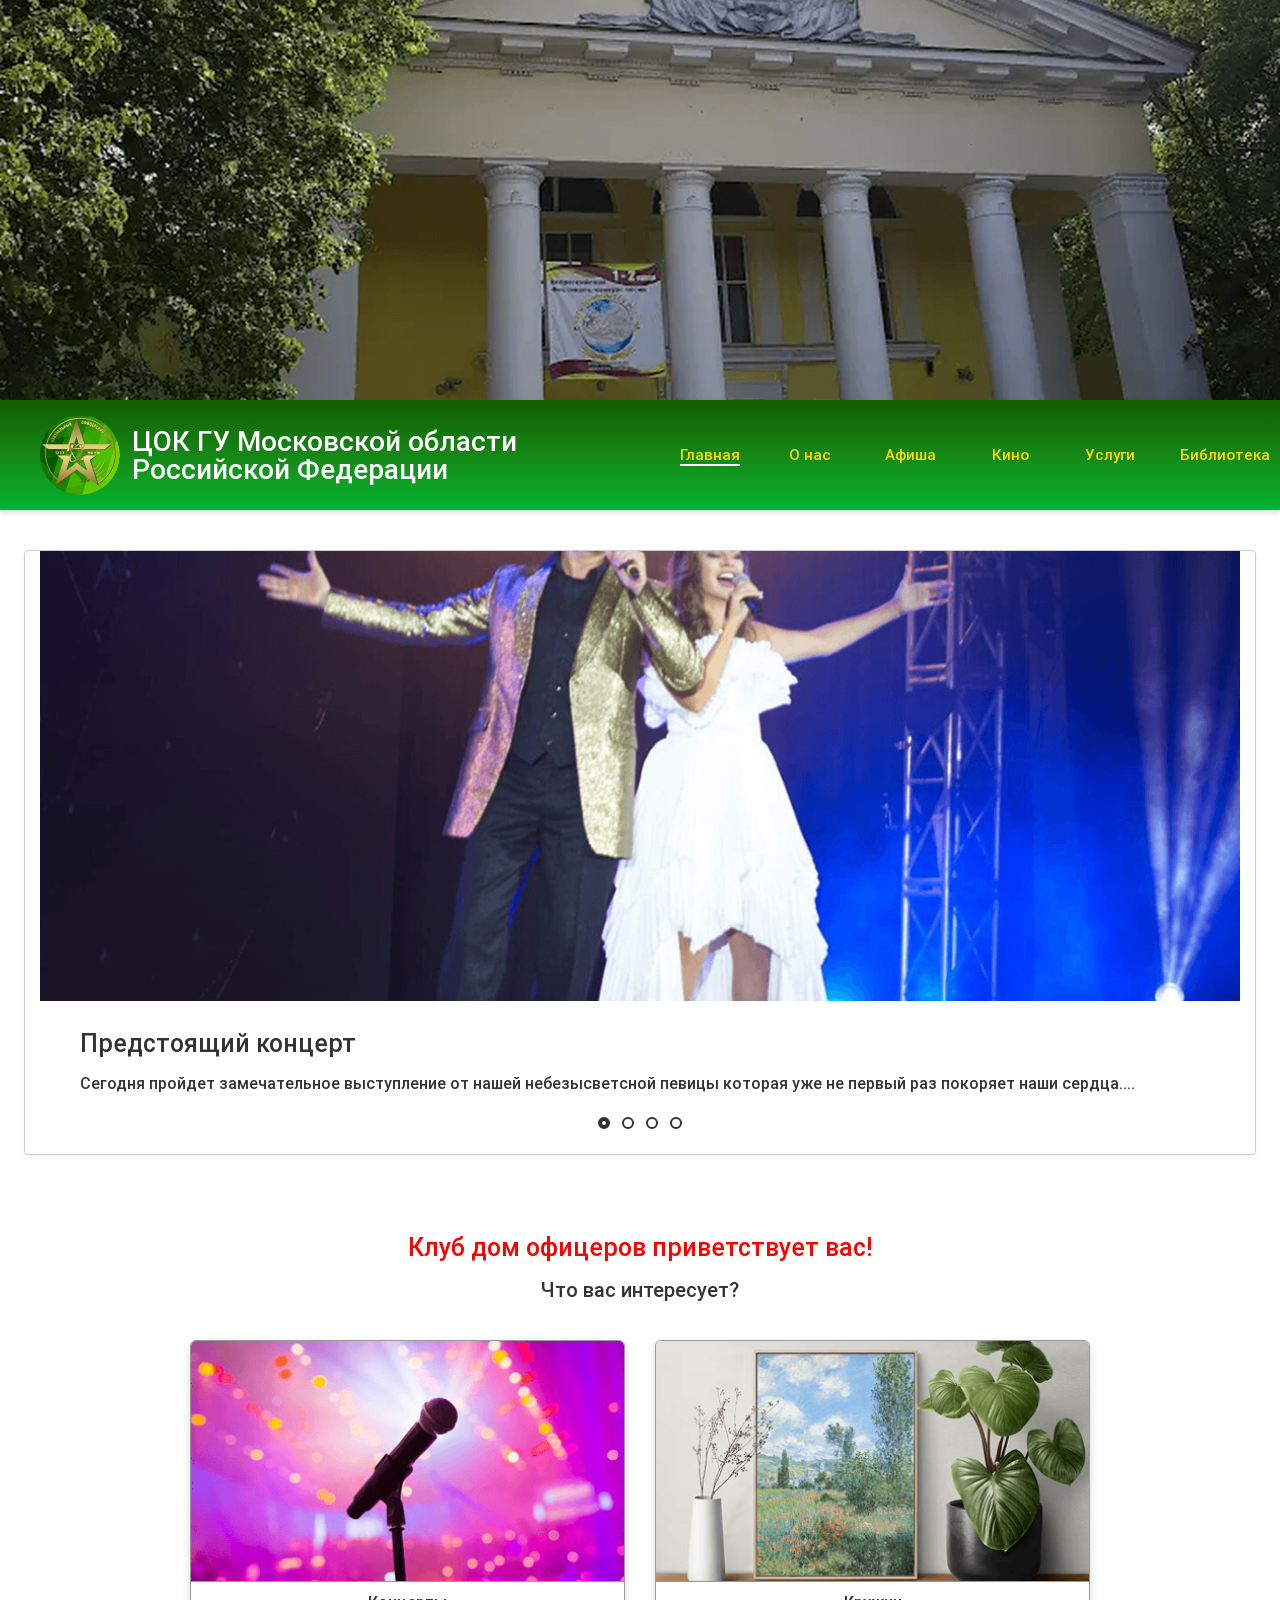
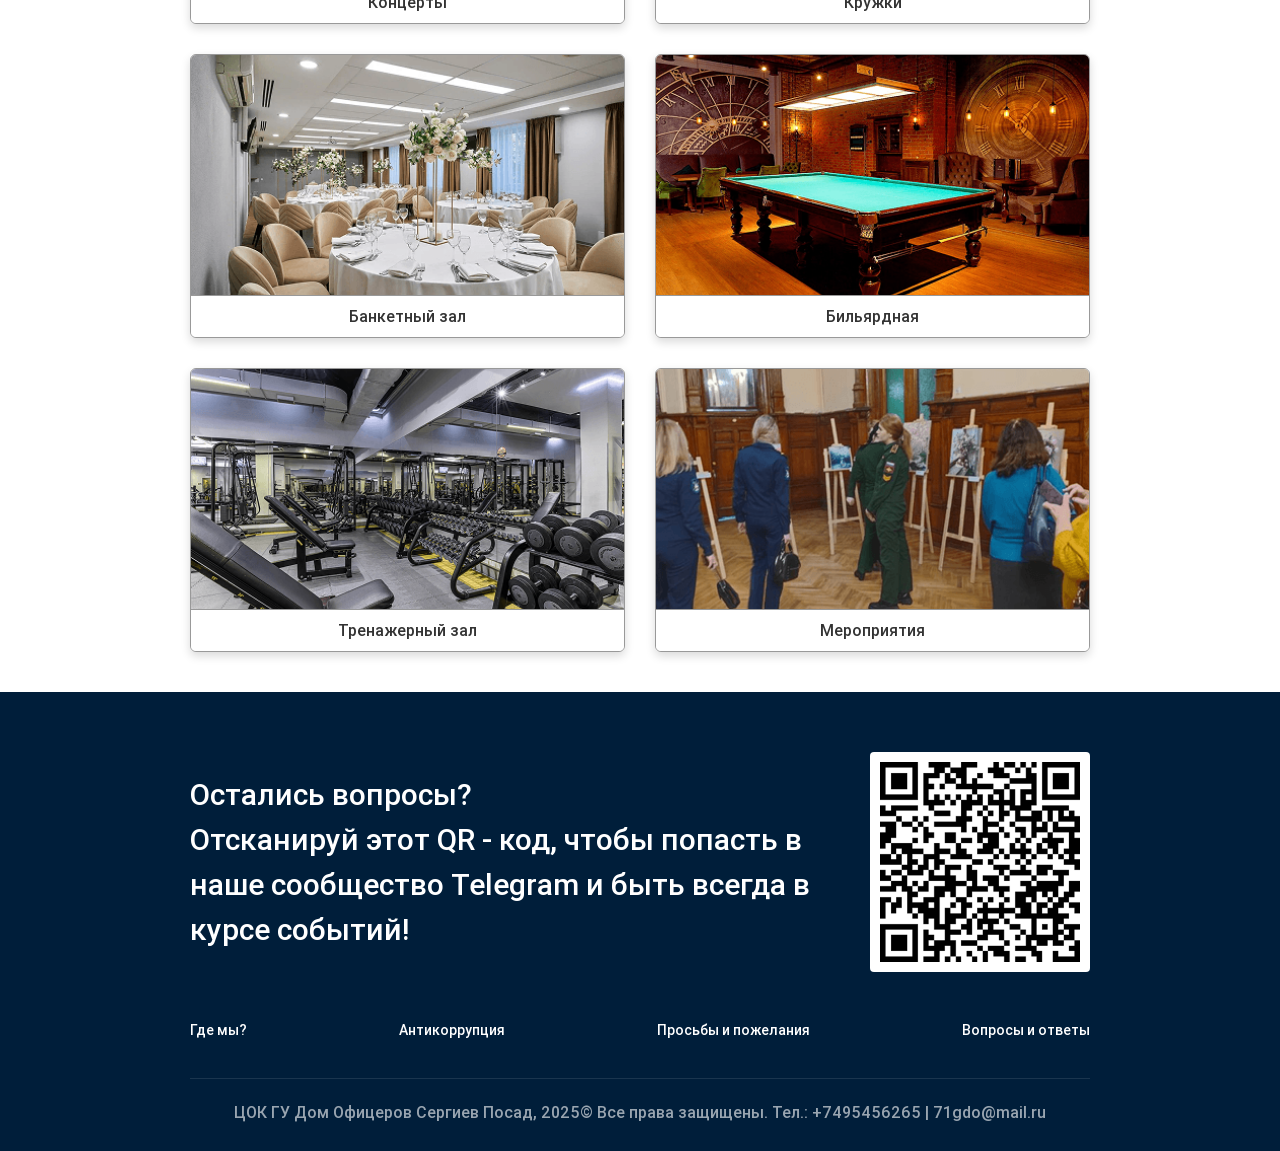
<file: index.html>
<!DOCTYPE html>
<html lang="ru">
<head>
    <meta charset="UTF-8">
    <meta name="viewport" content="width=device-width, initial-scale=1.0">
    <link rel="stylesheet" href="css/normalize.css">
    <link rel="stylesheet" href="css/reset.css">
    <link rel="stylesheet" href="css/style.css">
    <title>Главная страница</title>
    <script src="js/animation.js" defer></script>
</head>
<body>

    <header class="main-header">

        <div class="main-header__image">

        </div>

        <div class="header-bar">
            <div class="header-bar__container container">
                
                <div class="header-bar__branding">
                    <img src="icons/logo.svg" alt="Логотип ЦОК" class="header-bar__logo">
                    <span class="header-bar__title">ЦОК ГУ Московской области Российской Федерации</span>
                </div>

                <button class="header-bar__burger" aria-label="Открыть меню">
                    <span class="header-bar__burger-line"></span>
                </button>
                
                <nav class="header-menu">
                    <ul class="header-menu__list">

                        <li class="header-menu__item">
                            <a href="index.html" class="header-menu__link header-menu__link-active">Главная</a>
                        </li>
                        <li class="header-menu__item">
                            <a href="1.html" class="header-menu__link">О нас</a>
                        </li>
                        <li class="header-menu__item">
                            <a href="2.html" class="header-menu__link">Афиша</a>
                        </li>
                        <li class="header-menu__item">
                            <a href="#" class="header-menu__link">Кино</a>
                        </li>
                        <li class="header-menu__item">
                            <a href="#" class="header-menu__link">Услуги</a>
                        </li>
                        <li class="header-menu__item">
                            <a href="#" class="header-menu__link">Библиотека</a>
                        </li>
                    </ul>
                </nav>

            </div>
        </div>
    </header>



    <section class="first-content anim-items">


         <div class="promo-slider container">
            
            <div class="promo-slider__preview">
                <img src="img/image1.png" alt="Выступление на сцене" class="promo-slider__image">
            </div>
            
            <div class="promo-slider__content">
                <h1 class="promo-slider__title">Предстоящий концерт</h1>
                <p class="promo-slider__text">
                    Сегодня пройдет замечательное выступление от нашей небезысветсной певицы которая уже не первый раз покоряет наши сердца....
                </p>
            </div>
            

            <div class="promo-slider__pagination slider-dots">
                <button class="slider-dots__item slider-dots__item--active" aria-label="Слайд 1"></button>
                <button class="slider-dots__item" aria-label="Слайд 2"></button>
                <button class="slider-dots__item" aria-label="Слайд 3"></button>
                <button class="slider-dots__item" aria-label="Слайд 4"></button>
            </div>
            
        </div>

        

    </section>


    <section class="services anim-items">
        <div class="container">

            <h2 class="services__greeting">Клуб дом офицеров приветствует вас!</h2>
            <p class="services__subtitle">Что вас интересует?</p>

            <div class="services__grid">
                <a href="#" class="services__card category-card">
                    <div class="category-card__preview">
                        <img src="img/card1.png" alt="Концерты" class="category-card__image">
                    </div>
                    <div class="category-card__footer">
                        <span class="category-card__title">Концерты</span>
                    </div>
                </a>

                <a href="#" class="services__card category-card">
                    <div class="category-card__preview">
                        <img src="img/card2.png" alt="Кружки" class="category-card__image">
                    </div>
                    <div class="category-card__footer">
                        <span class="category-card__title">Кружки</span>
                    </div>
                </a>

                <a href="#" class="services__card category-card">
                    <div class="category-card__preview">
                        <img src="img/card3.png" alt="Банкетный зал" class="category-card__image">
                    </div>
                    <div class="category-card__footer">
                        <span class="category-card__title">Банкетный зал</span>
                    </div>
                </a>

                <a href="#" class="services__card category-card">
                    <div class="category-card__preview">
                        <img src="img/card4.png" alt="Бильярдная" class="category-card__image">
                    </div>
                    <div class="category-card__footer">
                        <span class="category-card__title">Бильярдная</span>
                    </div>
                </a>

                <a href="#" class="services__card category-card">
                    <div class="category-card__preview">
                        <img src="img/card5.png" alt="Тренажерный зал" class="category-card__image">
                    </div>
                    <div class="category-card__footer">
                        <span class="category-card__title">Тренажерный зал</span>
                    </div>
                </a>

                <a href="#" class="services__card category-card">
                    <div class="category-card__preview">
                        <img src="img/card6.png" alt="Мероприятия" class="category-card__image">
                    </div>
                    <div class="category-card__footer">
                        <span class="category-card__title">Мероприятия</span>
                    </div>
                </a>
            </div>

        </div>
    </section>    



    <footer class="main-footer">
        <div class="container main-footer__container">

            <div class="main-footer__top">
                <div class="main-footer__promo">
                    <p class="main-footer__text">
                        Остались вопросы?<br>
                        Отсканируй этот QR - код, чтобы попасть в наше сообщество Telegram и быть всегда в курсе событий!
                    </p>
                </div>
                
                <div class="main-footer__qr-block">
                    <img src="img/qr.png" alt="Telegram QR-код" class="main-footer__qr-image">
                </div>
            </div>

            <nav class="main-footer__nav footer-menu">
                <ul class="footer-menu__list">
                    <li class="footer-menu__item"><a href="https://www.google.com/maps/@56.3801938,37.9179816,16z?entry=ttu&g_ep=EgoyMDI2MDYxNi4wIKXMDSoASAFQAw%3D%3D" class="footer-menu__link">Где мы?</a></li>
                    <li class="footer-menu__item"><a href="#" class="footer-menu__link">Антикоррупция</a></li>
                    <li class="footer-menu__item"><a href="#" class="footer-menu__link">Просьбы и пожелания</a></li>
                    <li class="footer-menu__item"><a href="#" class="footer-menu__link">Вопросы и ответы</a></li>
                </ul>
            </nav>

            <div class="main-footer__bottom">
                <small class="main-footer__copyright">ЦОК ГУ Дом Офицеров Сергиев Посад, 2025© Все права защищены. Тел.: +7495456265 | 71gdo@mail.ru</small>
            </div>

        </div>
    </footer>    
    
</body>
</html>
</file>
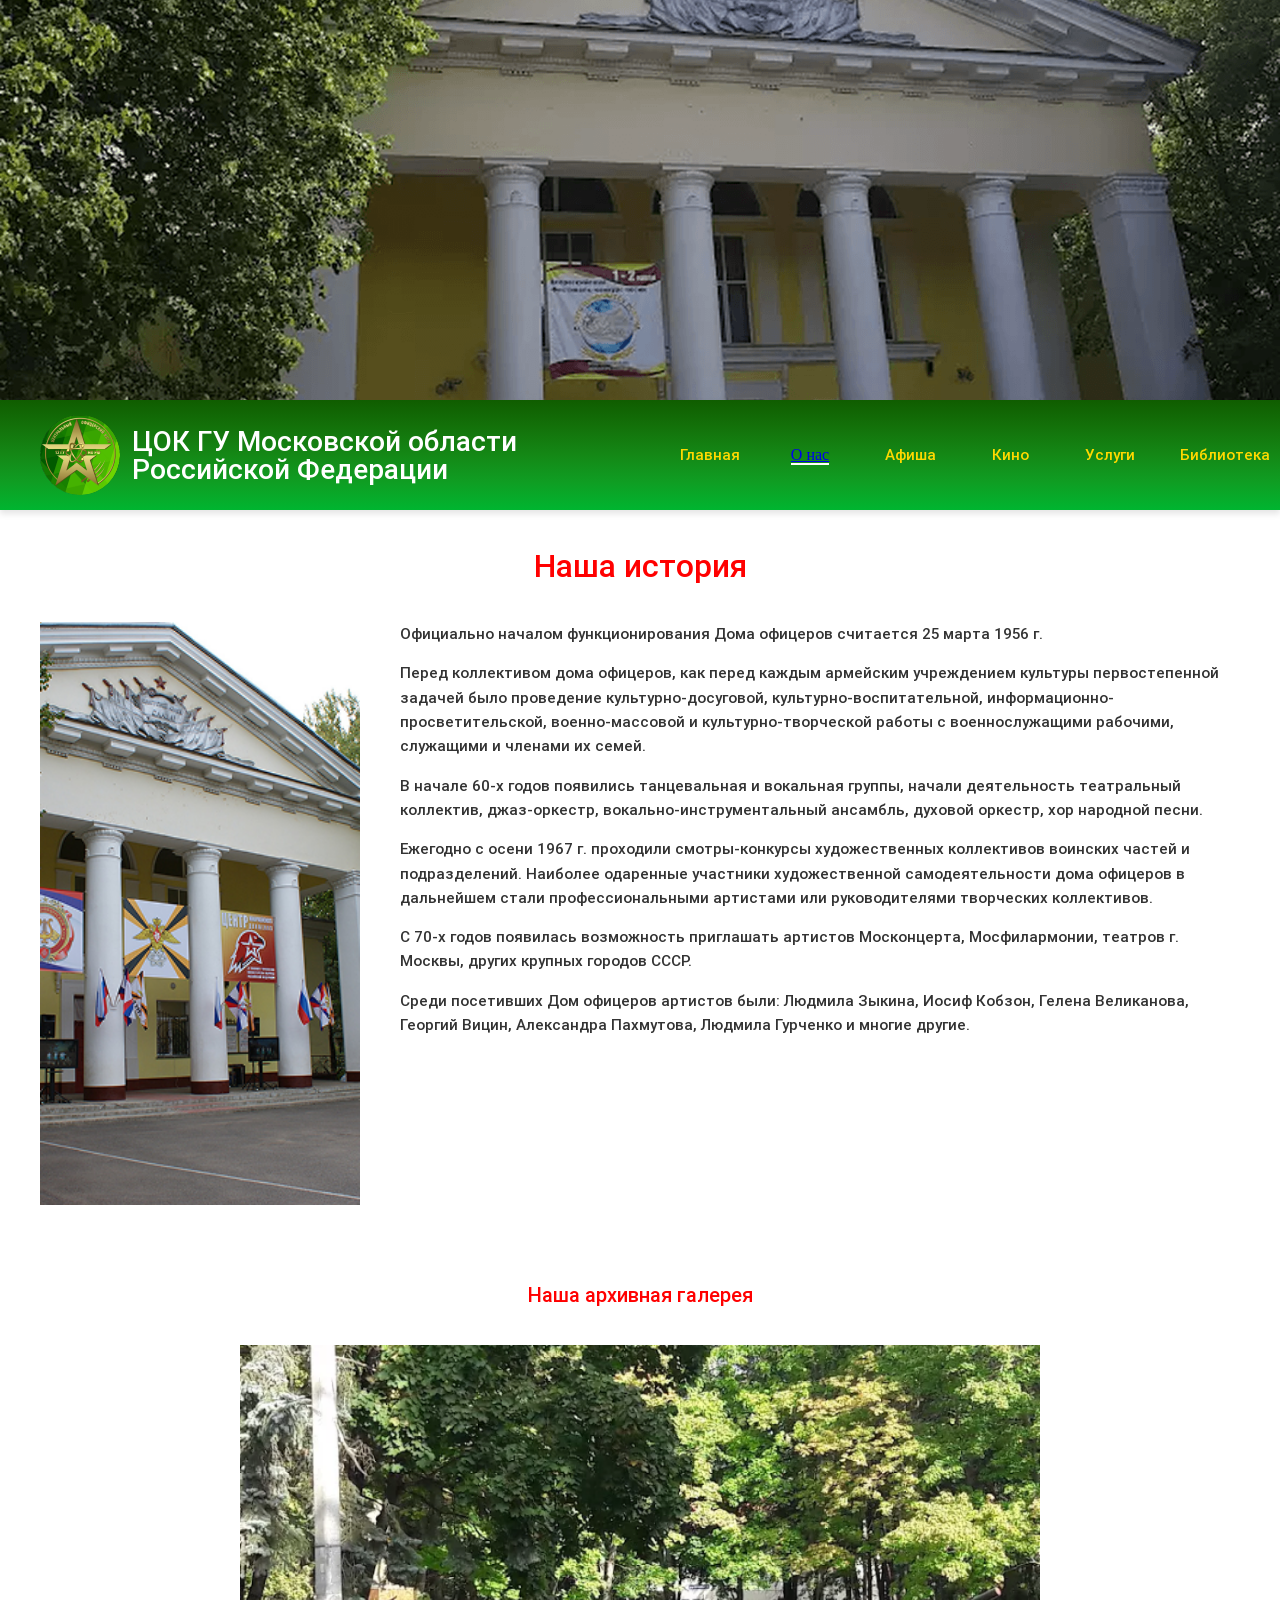
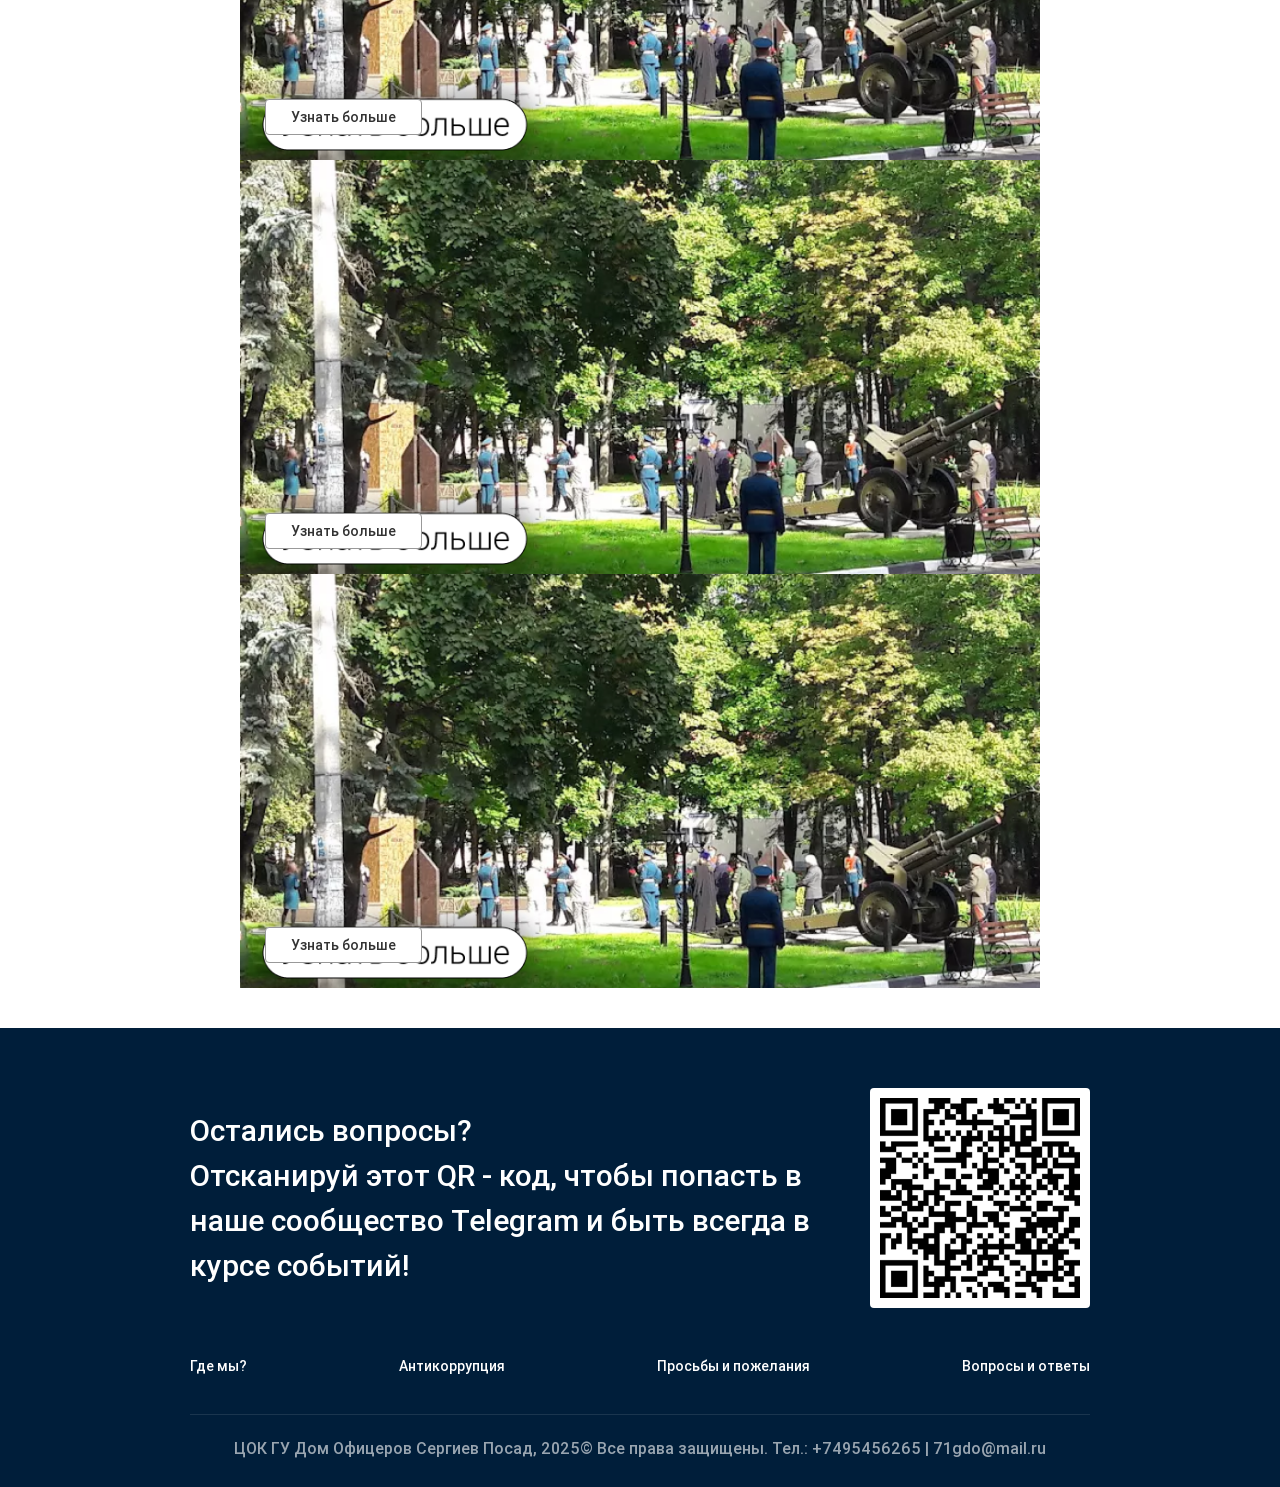
<file: 1.html>
<!DOCTYPE html>
<html lang="ru">
<head>
    <meta charset="UTF-8">
    <meta name="viewport" content="width=device-width, initial-scale=1.0">
    <link rel="stylesheet" href="css/normalize.css">
    <link rel="stylesheet" href="css/reset.css">
    <link rel="stylesheet" href="css/style.css">
    <title>Главная страница</title>
    <script src="js/animation.js" defer></script>
</head>
<body>

    <header class="main-header">

        <div class="main-header__image">

        </div>

        <div class="header-bar">
            <div class="header-bar__container container">
                
                <div class="header-bar__branding">
                    <img src="icons/logo.svg" alt="Логотип ЦОК" class="header-bar__logo">
                    <span class="header-bar__title">ЦОК ГУ Московской области Российской Федерации</span>
                </div>

                <button class="header-bar__burger" aria-label="Открыть меню">
                    <span class="header-bar__burger-line"></span>
                </button>
                
                <nav class="header-menu">
                    <ul class="header-menu__list">

                        <li class="header-menu__item">
                            <a href="index.html" class="header-menu__link header-menu__link">Главная</a>
                        </li>
                        <li class="header-menu__item">
                            <a href="1.html" class="header-menu__link-active">О нас</a>
                        </li>
                        <li class="header-menu__item">
                            <a href="2.html" class="header-menu__link">Афиша</a>
                        </li>
                        <li class="header-menu__item">
                            <a href="#" class="header-menu__link">Кино</a>
                        </li>
                        <li class="header-menu__item">
                            <a href="#" class="header-menu__link">Услуги</a>
                        </li>
                        <li class="header-menu__item">
                            <a href="#" class="header-menu__link">Библиотека</a>
                        </li>
                    </ul>
                </nav>

            </div>
        </div>
    </header>



    <section class="history anim-items">
        <div class="container">
            <h2 class="history__title">Наша история</h2>
            <div class="history__content">
                <div class="history__preview">
                    <img src="img/Frame1.png" alt="Здание Дома офицеров" class="history__image">
                </div>
                <div class="history__info">
                    <p class="history__text">Официально началом функционирования Дома офицеров считается 25 марта 1956 г.</p>
                    <p class="history__text">Перед коллективом дома офицеров, как перед каждым армейским учреждением культуры первостепенной задачей было проведение культурно-досуговой, культурно-воспитательной, информационно-просветительской, военно-массовой и культурно-творческой работы с военнослужащими рабочими, служащими и членами их семей.</p>
                    <p class="history__text">В начале 60-х годов появились танцевальная и вокальная группы, начали деятельность театральный коллектив, джаз-оркестр, вокально-инструментальный ансамбль, духовой оркестр, хор народной песни.</p>
                    <p class="history__text">Ежегодно с осени 1967 г. проходили смотры-конкурсы художественных коллективов воинских частей и подразделений. Наиболее одаренные участники художественной самодеятельности дома офицеров в дальнейшем стали профессиональными артистами или руководителями творческих коллективов.</p>
                    <p class="history__text">С 70-х годов появилась возможность приглашать артистов Москонцерта, Мосфилармонии, театров г. Москвы, других крупных городов СССР.</p>
                    <p class="history__text">Среди посетивших Дом офицеров артистов были: Людмила Зыкина, Иосиф Кобзон, Гелена Великанова, Георгий Вицин, Александра Пахмутова, Людмила Гурченко и многие другие.</p>
                </div>
            </div>
        </div>
    </section>

    <section class="archive anim-items">
        <div class="container">
            <h2 class="archive__title">Наша архивная галерея</h2>
            <div class="archive__display">
                <div class="archive__preview">
                    <img src="img/Photo1.png" alt="Архивное фото мероприятий" class="archive__image">
                </div>
                <div class="archive__action">
                    <a href="#" class="archive__button">Узнать больше</a>
                </div>
            </div>
            
        </div>

        <div class="container">
            <div class="archive__display">
                <div class="archive__preview">
                    <img src="img/Photo1.png" alt="Архивное фото мероприятий" class="archive__image">
                </div>
                <div class="archive__action">
                    <a href="#" class="archive__button">Узнать больше</a>
                </div>
            </div>
            
        </div>     
        
        <div class="container">
            <div class="archive__display">
                <div class="archive__preview">
                    <img src="img/Photo1.png" alt="Архивное фото мероприятий" class="archive__image">
                </div>
                <div class="archive__action">
                    <a href="#" class="archive__button">Узнать больше</a>
                </div>
            </div>
            
        </div>        
        
    </section> 



    <footer class="main-footer">
        <div class="container main-footer__container">

            <div class="main-footer__top">
                <div class="main-footer__promo">
                    <p class="main-footer__text">
                        Остались вопросы?<br>
                        Отсканируй этот QR - код, чтобы попасть в наше сообщество Telegram и быть всегда в курсе событий!
                    </p>
                </div>
                
                <div class="main-footer__qr-block">
                    <img src="img/qr.png" alt="Telegram QR-код" class="main-footer__qr-image">
                </div>
            </div>

            <nav class="main-footer__nav footer-menu">
                <ul class="footer-menu__list">
                    <li class="footer-menu__item"><a href="https://www.google.com/maps/@56.3801938,37.9179816,16z?entry=ttu&g_ep=EgoyMDI2MDYxNi4wIKXMDSoASAFQAw%3D%3D" class="footer-menu__link">Где мы?</a></li>
                    <li class="footer-menu__item"><a href="#" class="footer-menu__link">Антикоррупция</a></li>
                    <li class="footer-menu__item"><a href="#" class="footer-menu__link">Просьбы и пожелания</a></li>
                    <li class="footer-menu__item"><a href="#" class="footer-menu__link">Вопросы и ответы</a></li>
                </ul>
            </nav>

            <div class="main-footer__bottom">
                <small class="main-footer__copyright">ЦОК ГУ Дом Офицеров Сергиев Посад, 2025© Все права защищены. Тел.: +7495456265 | 71gdo@mail.ru</small>
            </div>

        </div>
    </footer>    
    
</body>
</html>
</file>
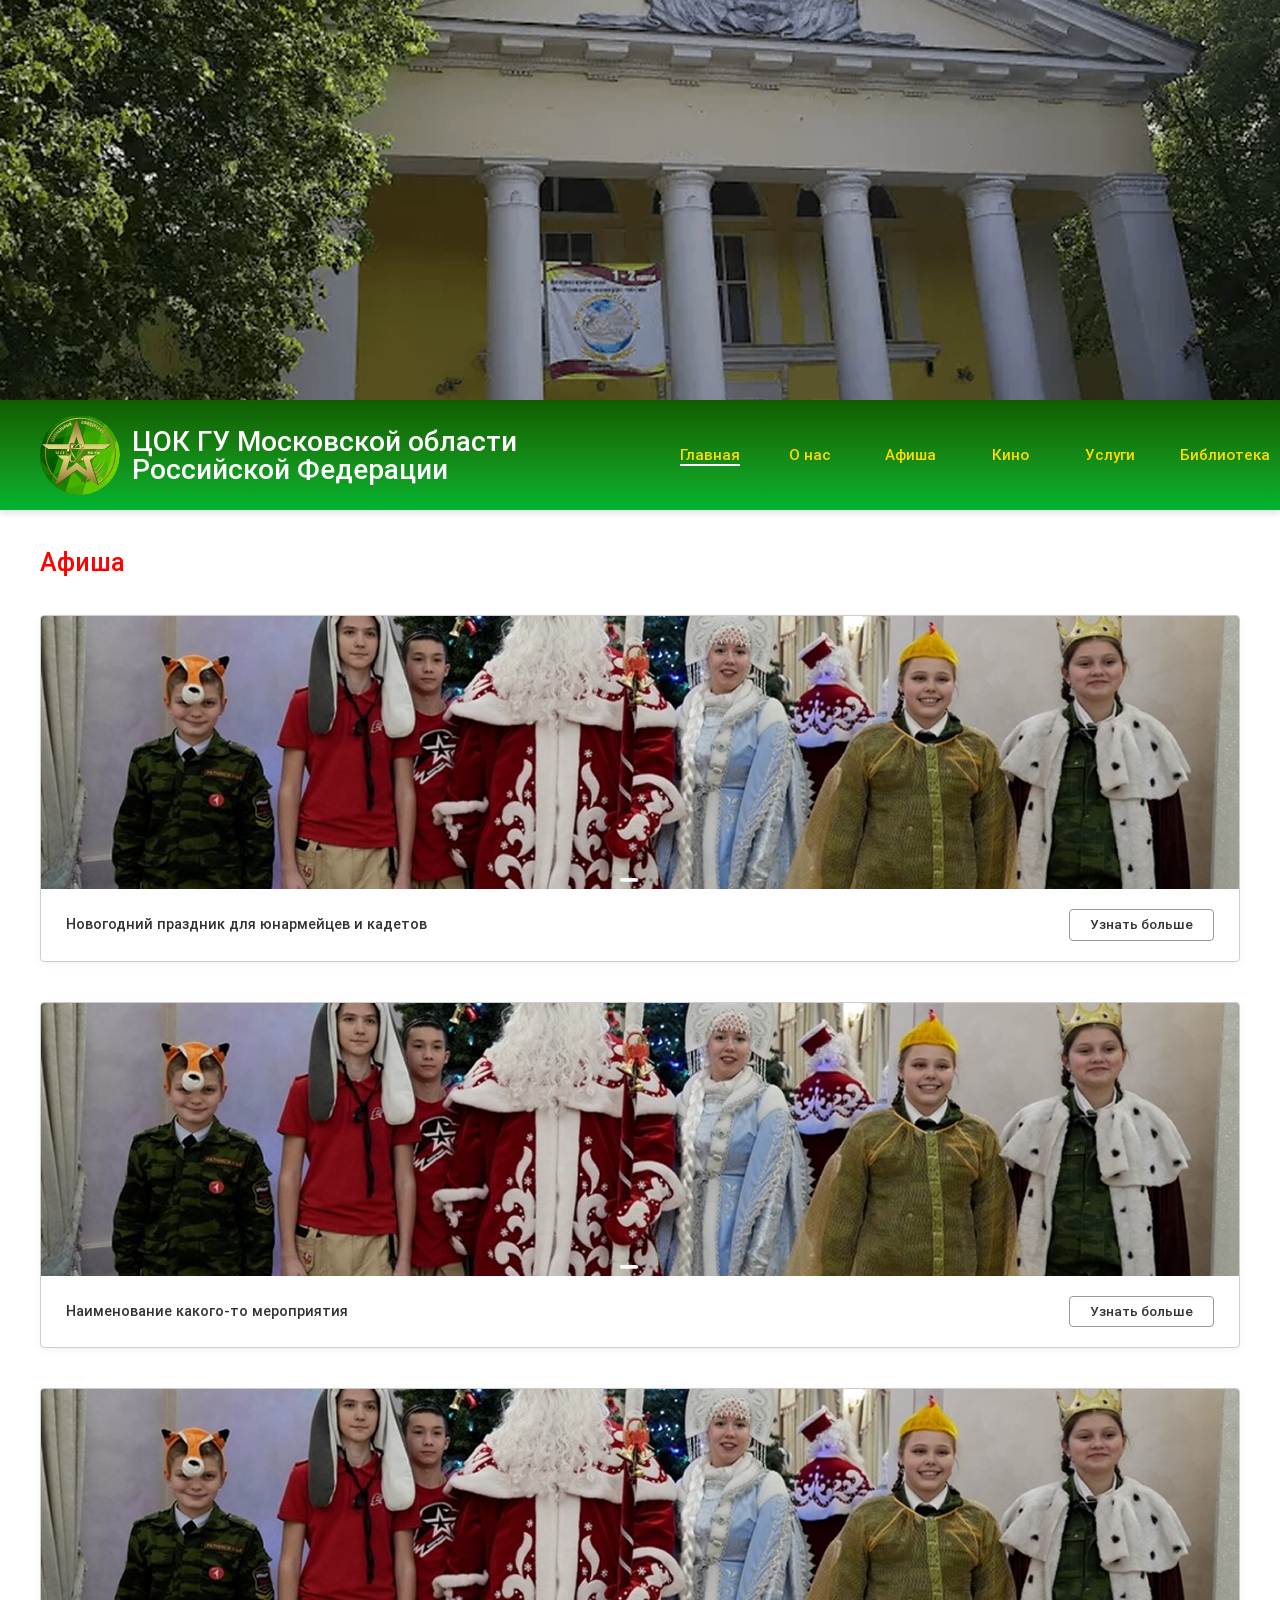
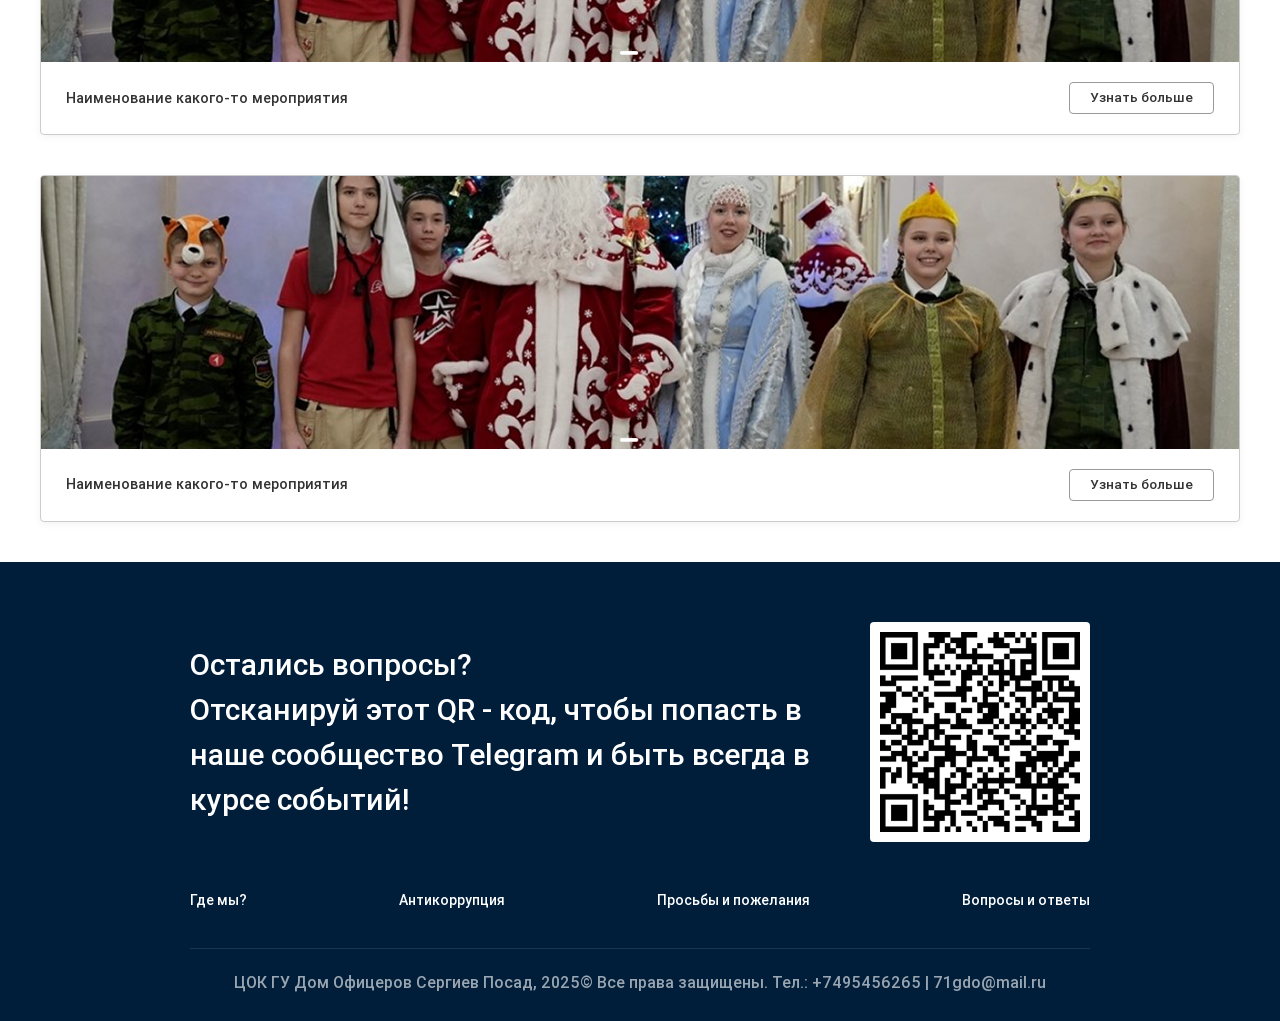
<file: 2.html>
<!DOCTYPE html>
<html lang="ru">
<head>
    <meta charset="UTF-8">
    <meta name="viewport" content="width=device-width, initial-scale=1.0">
    <link rel="stylesheet" href="css/normalize.css">
    <link rel="stylesheet" href="css/reset.css">
    <link rel="stylesheet" href="css/style.css">
    <title>Главная страница</title>
    <script src="js/animation.js" defer></script>
</head>
<body>

    <header class="main-header">

        <div class="main-header__image">

        </div>

        <div class="header-bar">
            <div class="header-bar__container container">
                
                <div class="header-bar__branding">
                    <img src="icons/logo.svg" alt="Логотип ЦОК" class="header-bar__logo">
                    <span class="header-bar__title">ЦОК ГУ Московской области Российской Федерации</span>
                </div>

                <button class="header-bar__burger" aria-label="Открыть меню">
                    <span class="header-bar__burger-line"></span>
                </button>
                
                <nav class="header-menu">
                    <ul class="header-menu__list">

                        <li class="header-menu__item">
                            <a href="index.html" class="header-menu__link header-menu__link-active">Главная</a>
                        </li>
                        <li class="header-menu__item">
                            <a href="1.html" class="header-menu__link">О нас</a>
                        </li>
                        <li class="header-menu__item">
                            <a href="2.html" class="header-menu__link">Афиша</a>
                        </li>
                        <li class="header-menu__item">
                            <a href="#" class="header-menu__link">Кино</a>
                        </li>
                        <li class="header-menu__item">
                            <a href="#" class="header-menu__link">Услуги</a>
                        </li>
                        <li class="header-menu__item">
                            <a href="#" class="header-menu__link">Библиотека</a>
                        </li>
                    </ul>
                </nav>

            </div>
        </div>
    </header>



    <section class="container">
        
        <!-- Заголовок страницы (использует существующий класс с красным цветом) -->
        <h2 class="services__greeting" style="margin-top: 40px;">Афиша</h2>

        <!-- Список карточек афиши -->
        <div class="afisha-list">

            <!-- Карточка 1 -->
            <article class="promo-slider _anim-items">
                <div class="promo-slider__preview">
                    <img src="img/afisha1.png" alt="Новогодний праздник для юнармейцев и кадетов" class="promo-slider__image">
                </div>
                <div class="promo-slider__content" style="display: flex; justify-content: space-between; align-items: center; gap: 20px; padding: 20px 25px;">
                    <h3 class="promo-slider__text" style="font-size: 0.9rem; color: #333333;">Новогодний праздник для юнармейцев и кадетов</h3>
                    <a href="#" class="archive__button" style="flex-shrink: 0; padding: 8px 20px; font-size: 0.85rem;">Узнать больше</a>
                </div>
            </article>

            <!-- Карточка 2 -->
            <article class="promo-slider _anim-items">
                <div class="promo-slider__preview">
                    <img src="img/afisha1.png" alt="Ансамбль авторской песни Дубравушка" class="promo-slider__image">
                </div>
                <div class="promo-slider__content" style="display: flex; justify-content: space-between; align-items: center; gap: 20px; padding: 20px 25px;">
                    <h3 class="promo-slider__text" style="font-size: 0.9rem; color: #333333;">Наименование какого-то мероприятия</h3>
                    <a href="#" class="archive__button" style="flex-shrink: 0; padding: 8px 20px; font-size: 0.85rem;">Узнать больше</a>
                </div>
            </article>

            <!-- Карточка 3 -->
            <article class="promo-slider _anim-items">
                <div class="promo-slider__preview">
                    <img src="img/afisha1.png" alt="Мероприятие 4 января" class="promo-slider__image">
                </div>
                <div class="promo-slider__content" style="display: flex; justify-content: space-between; align-items: center; gap: 20px; padding: 20px 25px;">
                    <h3 class="promo-slider__text" style="font-size: 0.9rem; color: #333333;">Наименование какого-то мероприятия</h3>
                    <a href="#" class="archive__button" style="flex-shrink: 0; padding: 8px 20px; font-size: 0.85rem;">Узнать больше</a>
                </div>
            </article>

            <!-- Карточка 4 -->
            <article class="promo-slider _anim-items">
                <div class="promo-slider__preview">
                    <img src="img/afisha1.png" alt="Отчетный концерт творческих коллективов" class="promo-slider__image">
                </div>
                <div class="promo-slider__content" style="display: flex; justify-content: space-between; align-items: center; gap: 20px; padding: 20px 25px;">
                    <h3 class="promo-slider__text" style="font-size: 0.9rem; color: #333333;">Наименование какого-то мероприятия</h3>
                    <a href="#" class="archive__button" style="flex-shrink: 0; padding: 8px 20px; font-size: 0.85rem;">Узнать больше</a>
                </div>
            </article>

        </div>
    </section>



    <footer class="main-footer">
        <div class="container main-footer__container">

            <div class="main-footer__top">
                <div class="main-footer__promo">
                    <p class="main-footer__text">
                        Остались вопросы?<br>
                        Отсканируй этот QR - код, чтобы попасть в наше сообщество Telegram и быть всегда в курсе событий!
                    </p>
                </div>
                
                <div class="main-footer__qr-block">
                    <img src="img/qr.png" alt="Telegram QR-код" class="main-footer__qr-image">
                </div>
            </div>

            <nav class="main-footer__nav footer-menu">
                <ul class="footer-menu__list">
                    <li class="footer-menu__item"><a href="https://www.google.com/maps/@56.3801938,37.9179816,16z?entry=ttu&g_ep=EgoyMDI2MDYxNi4wIKXMDSoASAFQAw%3D%3D" class="footer-menu__link">Где мы?</a></li>
                    <li class="footer-menu__item"><a href="#" class="footer-menu__link">Антикоррупция</a></li>
                    <li class="footer-menu__item"><a href="#" class="footer-menu__link">Просьбы и пожелания</a></li>
                    <li class="footer-menu__item"><a href="#" class="footer-menu__link">Вопросы и ответы</a></li>
                </ul>
            </nav>

            <div class="main-footer__bottom">
                <small class="main-footer__copyright">ЦОК ГУ Дом Офицеров Сергиев Посад, 2025© Все права защищены. Тел.: +7495456265 | 71gdo@mail.ru</small>
            </div>

        </div>
    </footer>    
    
</body>
</html>
</file>
<file: css/style.css>
.container{width:100%;max-width:1200px;margin:0 auto;padding:0 15px}.main-header{display:flex;flex-direction:column;width:100%}.main-header__image{width:100%;height:400px;background-image:url("../img/building.png");background-size:cover;background-position:center;background-repeat:no-repeat}.anim-items{opacity:0;transform:translateY(40px);transition:opacity 0.8s ease,transform 0.8s ease}.anim-items._active{opacity:1;transform:translateY(0)}.header-bar{background-image:linear-gradient(to top,#00b530,#0f9e23,#148816,#13720a,#105d00);padding:15px 0;box-shadow:0 4px 6px rgba(0,0,0,.1)}.header-bar__container{display:flex;justify-content:space-between;align-items:center;gap:25px}.header-bar__branding{display:flex;align-items:center;gap:12px}.header-bar__logo{width:80px;height:80px}.header-bar__title{color:#fff;font-family:"Roboto";font-size:28px}.header-bar__burger{display:none;width:30px;height:20px;position:relative;background:none;border:none;cursor:pointer;padding:0}.header-bar__burger::before,.header-bar__burger::after{content:"";position:absolute;width:100%;height:2px;background-color:#fff;left:0;transition:transform 0.3s ease,top 0.3s ease,bottom 0.3s ease}.header-bar__burger::before{top:0}.header-bar__burger::after{bottom:0}.header-bar__burger-line{position:absolute;width:100%;height:2px;background-color:#fff;left:0;top:9px;transition:transform 0.3s ease,opacity 0.3s ease}.header-bar__burger--open::before{transform:rotate(45deg);top:9px}.header-bar__burger--open::after{transform:rotate(-45deg);bottom:9px}.header-bar__burger--open .header-bar__burger-line{opacity:0;transform:scale(0)}.header-menu__list{display:flex}.header-menu__item{display:inline-block;width:60px;text-align:center;padding-left:40px}.header-menu__link{color:#FFD900;text-decoration:none;font-family:"Roboto";font-size:.95rem;transition:color 0.3s ease}.header-menu__link:hover{color:#fff}.header-menu__link-active{border-bottom:2px solid #fff}.first-content{display:flex;align-items:center;justify-content:space-between;flex-direction:column}.promo-slider{display:flex;flex-direction:column;background-color:#fff;border:1px solid #ccc;border-radius:4px;overflow:hidden;margin:40px 0;box-shadow:0 2px 8px rgba(0,0,0,.05)}.promo-slider__preview{width:100%;height:auto;max-height:450px;overflow:hidden}.promo-slider__image{width:100%;height:100%;-o-object-fit:cover;object-fit:cover;display:block}.promo-slider__content{padding:30px 40px 20px 40px}.promo-slider__title{font-family:"Roboto";font-size:25px;color:#333;margin:0 0 15px 0;font-weight:400}.promo-slider__text{font-family:"Roboto";font-size:16px;line-height:1.6;color:#333;margin:0}.promo-slider__pagination{display:flex;justify-content:center;gap:12px;padding-bottom:25px}.slider-dots__item{width:12px;height:12px;border:2px solid #333;border-radius:50%;background-color:transparent;padding:0;cursor:pointer;transition:background-color 0.3s ease}.slider-dots__item--active{background-color:#333;position:relative}.slider-dots__item--active::after{content:"";position:absolute;top:50%;left:50%;transform:translate(-50%,-50%);width:4px;height:4px;background-color:#fff;border-radius:50%}.services{padding:40px 0;text-align:center}.services__greeting{font-family:"Roboto";font-size:25px;color:red;font-weight:700;margin:0 0 20px 0}.services__subtitle{font-family:"Roboto";font-size:20px;color:#333;margin:0 0 40px 0}.services__grid{display:grid;grid-template-columns:repeat(2,1fr);gap:30px;max-width:900px;margin:0 auto}.category-card{display:flex;flex-direction:column;text-decoration:none;border:1px solid #999;border-radius:6px;overflow:hidden;background-color:#fff;box-shadow:0 4px 10px rgba(0,0,0,.15);transition:transform 0.2s ease,box-shadow 0.2s ease}.category-card:hover{transform:translateY(-4px);box-shadow:0 6px 15px rgba(0,0,0,.2)}.category-card__preview{width:100%;height:240px;overflow:hidden}.category-card__image{width:100%;height:100%;-o-object-fit:cover;object-fit:cover;display:block}.category-card__footer{padding:12px 0;border-top:1px solid #999;background-color:#fff}.category-card__title{font-family:"Roboto";font-size:16px;color:#333}.main-footer{background-color:#001E3A;padding:60px 0 30px 0;color:#fff}.main-footer__container{display:flex;flex-direction:column;align-items:center;max-width:900px}.main-footer__top{display:flex;justify-content:space-between;align-items:center;width:100%;gap:40px;margin-bottom:50px}.main-footer__promo{flex:1}.main-footer__text{font-family:"Roboto";font-size:30px;line-height:1.5;margin:0}.main-footer__qr-block{width:200px;height:200px;background-color:#fff;padding:10px;border-radius:4px;display:flex;align-items:center;justify-content:center}.main-footer__qr-image{width:100%;height:100%;-o-object-fit:contain;object-fit:contain}.main-footer__nav{width:100%;margin-bottom:40px}.main-footer__bottom{width:100%;text-align:center;border-top:1px solid rgba(255,255,255,.1);padding-top:25px}.main-footer__copyright{font-family:"Roboto";font-size:16px;color:rgba(255,255,255,.6)}.footer-menu__list{display:flex;justify-content:space-between;align-items:center;list-style:none;margin:0;padding:0;gap:15px}.footer-menu__link{color:#fff;text-decoration:none;font-family:"Roboto";font-size:14px;transition:color 0.3s ease}.history{padding:40px 0}.history__title{font-family:"Roboto";font-size:2rem;color:red;font-weight:700;text-align:center;margin:0 0 40px 0}.history__content{display:flex;gap:40px;align-items:flex-start}.history__preview{flex:0 0 30%;max-width:320px;overflow:hidden}.history__image{width:100%;height:auto;display:block;-o-object-fit:cover;object-fit:cover}.history__info{flex:1}.history__text{font-family:"Roboto";font-size:.95rem;line-height:1.6;color:#333;margin:0 0 15px 0}.history__text:last-child{margin-bottom:0}.archive{padding:40px 0}.archive__title{font-family:"Roboto";font-size:20px;color:red;font-weight:700;text-align:center;margin:0 0 40px 0}.archive__display{position:relative;max-width:800px;margin:0 auto;overflow:hidden}.archive__preview{width:100%;height:auto}.archive__image{width:100%;height:auto;display:block;-o-object-fit:cover;object-fit:cover}.archive__action{position:absolute;left:25px;bottom:25px;z-index:5}.archive__button{display:inline-block;padding:10px 25px;background-color:#fff;color:#333;font-family:"Roboto";font-size:14px;text-decoration:none;border-radius:4px;border:1px solid #999;transition:background-color 0.2s ease}.archive__button:hover{background-color:#f5f5f5}@font-face{font-family:"Roboto";src:url("../fonts/Roboto-Medium.woff2") format("woff2");font-weight:700}@media (max-width:1024px){.header-bar__container{flex-direction:column;align-items:flex-start}.header-menu__list{flex-wrap:wrap;gap:12px}}@media (max-width:792px){body._lock{overflow:hidden}.main-footer{padding:40px 0 20px 0}.main-footer__top{flex-direction:column-reverse;text-align:center;gap:30px;margin-bottom:35px}.main-footer__text{font-size:10px}.main-footer__qr-block{width:160px;height:160px}.footer-menu__list{flex-direction:column;gap:15px;text-align:center}.header-bar__burger{display:block}.header-menu{position:fixed;top:70px;left:-100%;width:100%;height:calc(100vh - 70px);background-color:#001E3A;transition:left 0.3s ease;overflow-y:auto}.header-menu--open{left:0}.header-menu__list{flex-direction:column;gap:0;width:100%;padding:0}.header-menu__item{width:100%;border-bottom:1px solid rgba(255,255,255,.1)}.header-menu__link{display:block;padding:25px 20px;font-size:1.5rem;text-align:left;width:100%;box-sizing:border-box}.header-menu__link:hover{background-image:linear-gradient(to top,#00b530,#0f9e23,#148816,#13720a,#105d00)}.header-menu__link--active{background:linear-gradient(180deg,#117a11 0%,#084d08 100%);border-bottom:none;padding-bottom:25px}}
</file>
